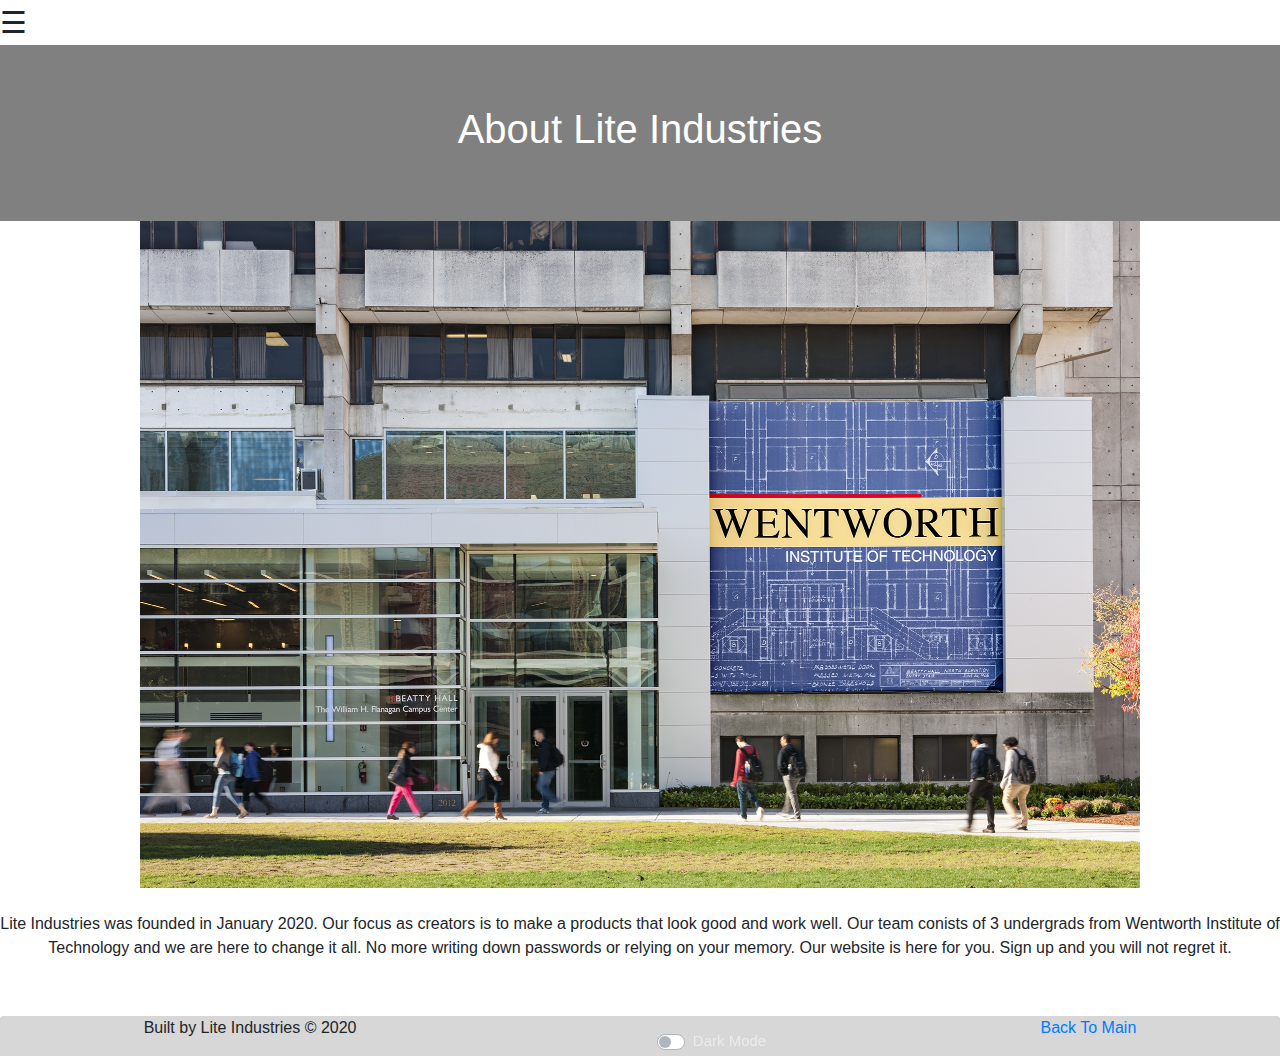
<file: index.html>
<!DOCTYPE html>
<html lang="en">

<head>
    <title> About LitePass </title>

    <meta charset="utf-8">
    <meta name="viewport" content="width=device-width, initial-scale=1">
    <meta http-equiv="x-ua-compatible" content="ie=edge">

    <link rel="stylesheet" href="styles/style.css" />
    <link rel="stylesheet" href="https://stackpath.bootstrapcdn.com/bootstrap/4.4.1/css/bootstrap.min.css">
    <link rel="stylesheet" href="styles/dark-mode.css">

    <script type="text/javascript" src="scripts/Onload.js"></script>

</head>

<body>
    <div id="page-container">
        <div id="content-wrap">
            <div id="mySidenav" class="sidenav">
                <a href="javascript:void(0)" class="closebtn" onclick="closeNav()">&times;</a>
                <a href="login.html">Login/Create Account</a>
                <a href="home.php">Home</a>
                <a href="credentials.php">Credentials</a>
                <a href="index.html">About</a>
                <a href="scripts/logout.php">Logout</a>
            </div>

            <span style="font-size:30px;cursor:pointer" onclick="openNav()">&#9776;</span>
            
            <div class="header">
                <h1>About Lite Industries</h1>
            </div>
            
            <div id= about-us>
                <img src="images/wit.jpg" width= 1000 height= 666.5 id="wit" alt="WIT">
                <br/>
                <br/>
                <p>
                    Lite Industries was founded in January 2020. Our focus as creators is to make a products that look good and work well.
                    Our team conists of 3 undergrads from Wentworth Institute of Technology and we are here to change it all.
                    No more writing down passwords or relying on your memory. 
                    Our website is here for you.
                    Sign up and you will not regret it.

                </p>
            </div>
        </div>
    </div>
    <footer id="footer">
        <p id="copyright">Built by Lite Industries &copy 2020</p>

        <div class="custom-control custom-switch">
            <input type="checkbox" class="custom-control-input" id="darkSwitch">
            <label class="custom-control-label" for="darkSwitch">Dark Mode</label>
        </div>

        <script src="scripts/Darkmode.js"></script>

        <p><a href="index.html" id="back-to-main">Back To Main</a></p>
    </footer>
</body>

</html>
</file>
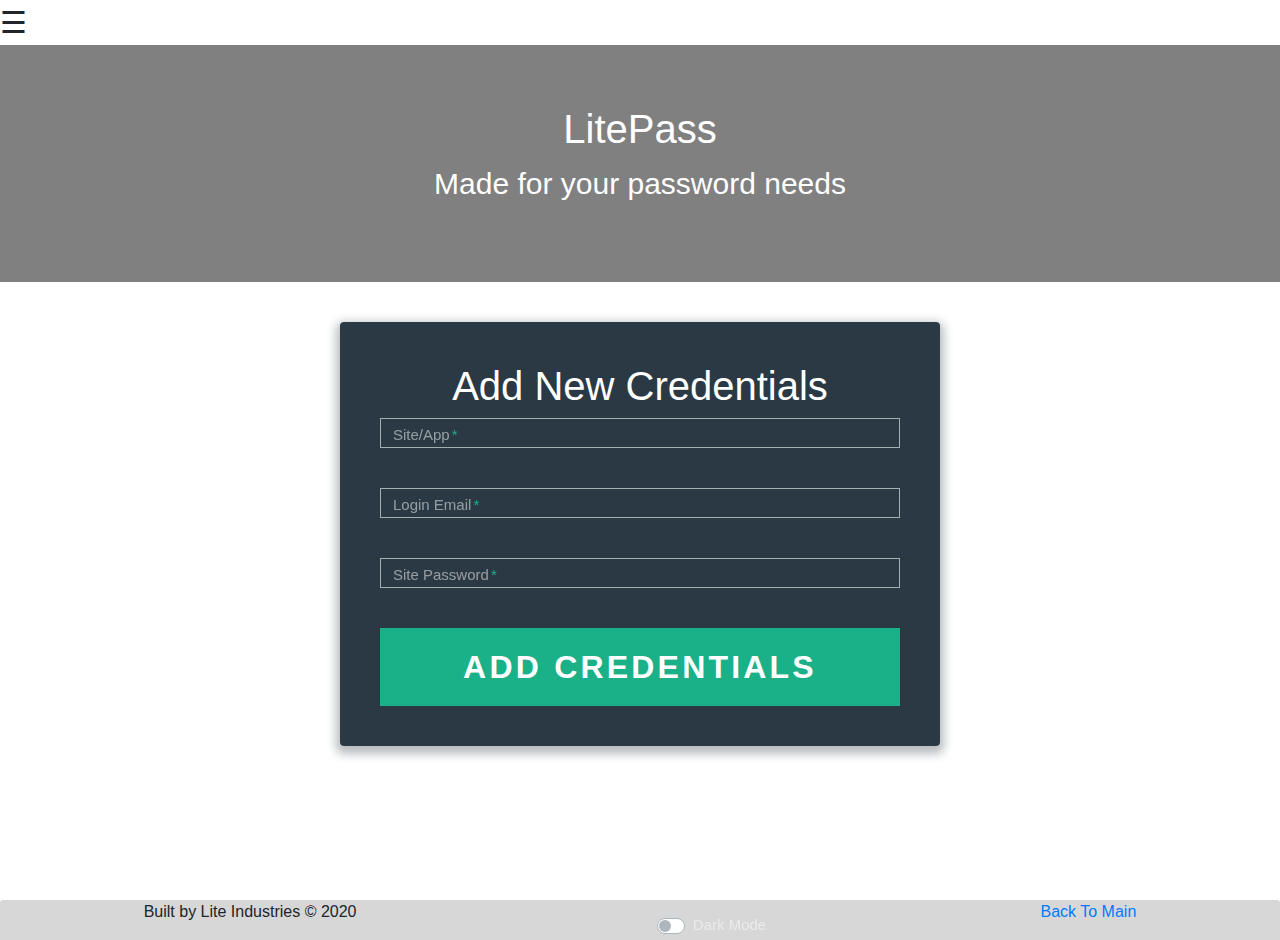
<file: credentials.html>
<!DOCTYPE html>
<html lang="en">

<head>
    <title> LitePass - Account </title>

    <meta charset="utf-8">
    <meta name="viewport" content="width=device-width, initial-scale=1">
    <meta http-equiv="x-ua-compatible" content="ie=edge">

    <link rel="stylesheet" href="styles/style.css" />
    <link rel="stylesheet" href="https://stackpath.bootstrapcdn.com/bootstrap/4.4.1/css/bootstrap.min.css">
    <link rel="stylesheet" href="styles/dark-mode.css">

    <script type="text/javascript" src="scripts/Onload.js"></script>

</head>

<body>
    <div id="page-container">
        <div id="content-wrap">
            <div id="mySidenav" class="sidenav">
                <a href="javascript:void(0)" class="closebtn" onclick="closeNav()">&times;</a>
                <a href="login.html">Login/Create Account</a>
                <a href="home.html">Home</a>
                <a href="credentials.html">Credentials</a>
                <a href="index.html">About</a>
                <a href="#">Logout</a>
            </div>

            <span style="font-size:30px;cursor:pointer" onclick="openNav()">&#9776;</span>

            <div class="header">
                <h1>LitePass</h1>
                <p>Made for your password needs</p>
            </div>

            <div class="form">
                <div class="tab-content">
                    <div id="NewCreds">
                        <h1>Add New Credentials</h1>

                        <form action="/" method="post">

                        
							<div class="field-wrap">
                                <label>
                                    Site/App<span class="req">*</span>
                                </label>
                                <input type="name" required autocomplete="off" />
                            </div>
							
                            <div class="field-wrap">
                                <label>
                                    Login Email<span class="req">*</span>
                                </label>
                                <input type="email" required autocomplete="off" />
                            </div>

                            <div class="field-wrap">
                                <label>
                                    Site Password<span class="req">*</span>
                                </label>
                                <input type="password" required autocomplete="off" />
                            </div>

                            <button type="submit" class="button button-block" />Add Credentials</button>

                        </form>

                    </div>

                    <div id="clear">
                        
                    </div>
                </div>
            </div>
        </div>

        <script src='https://cdnjs.cloudflare.com/ajax/libs/jquery/2.1.3/jquery.min.js'></script>
        <script id="rendered-js" type="text/javascript" src="scripts/LoginForm.js"></script>
    </div>

    <footer id="footer">
        <p id="copyright">Built by Lite Industries &copy 2020</p>

        <div class="custom-control custom-switch">
            <input type="checkbox" class="custom-control-input" id="darkSwitch">
            <label class="custom-control-label" for="darkSwitch">Dark Mode</label>
        </div>

        <script src="scripts/Darkmode.js"></script>

        <p><a href="index.html" id="back-to-main">Back To Main</a></p>
    </footer>
</body>

</html>
</file>
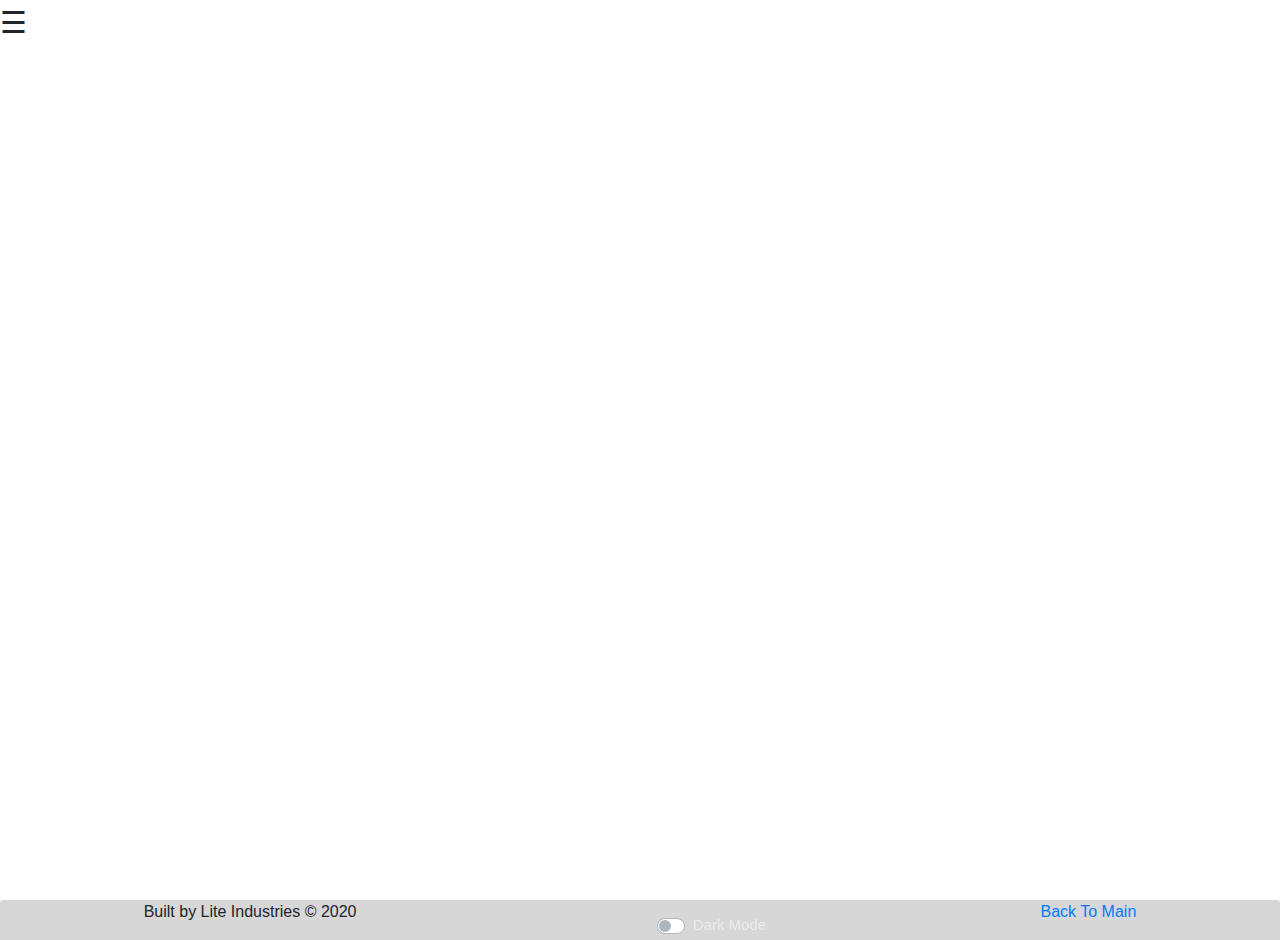
<file: home.html>
<!DOCTYPE html>
<html lang="en">

<head>
    <title> LitePass - Home </title>

    <meta charset="utf-8">
    <meta name="viewport" content="width=device-width, initial-scale=1">
    <meta http-equiv="x-ua-compatible" content="ie=edge">

    <link rel="stylesheet" href="styles/style.css" />
    <link rel="stylesheet" href="https://stackpath.bootstrapcdn.com/bootstrap/4.4.1/css/bootstrap.min.css">
    <link rel="stylesheet" href="styles/dark-mode.css">

    <script type="text/javascript" src="scripts/Onload.js"></script>

</head>

<body>
    <div id="page-container">
        <div id="content-wrap">
            <div id="mySidenav" class="sidenav">
                <a href="javascript:void(0)" class="closebtn" onclick="closeNav()">&times;</a>
                <a href="login.html">Login/Create Account</a>
                <a href="home.html">Home</a>
                <a href="credentials.html">Credentials</a>
                <a href="index.html">About</a>
                <a href="#">Logout</a>
            </div>

            <span style="font-size:30px;cursor:pointer" onclick="openNav()">&#9776;</span>
        </div>
    </div>
    <footer id="footer">
        <p id="copyright">Built by Lite Industries &copy 2020</p>

        <div class="custom-control custom-switch">
            <input type="checkbox" class="custom-control-input" id="darkSwitch">
            <label class="custom-control-label" for="darkSwitch">Dark Mode</label>
        </div>

        <script src="scripts/Darkmode.js"></script>

        <p><a href="index.html" id="back-to-main">Back To Main</a></p>
    </footer>
</body>

</html>
</file>
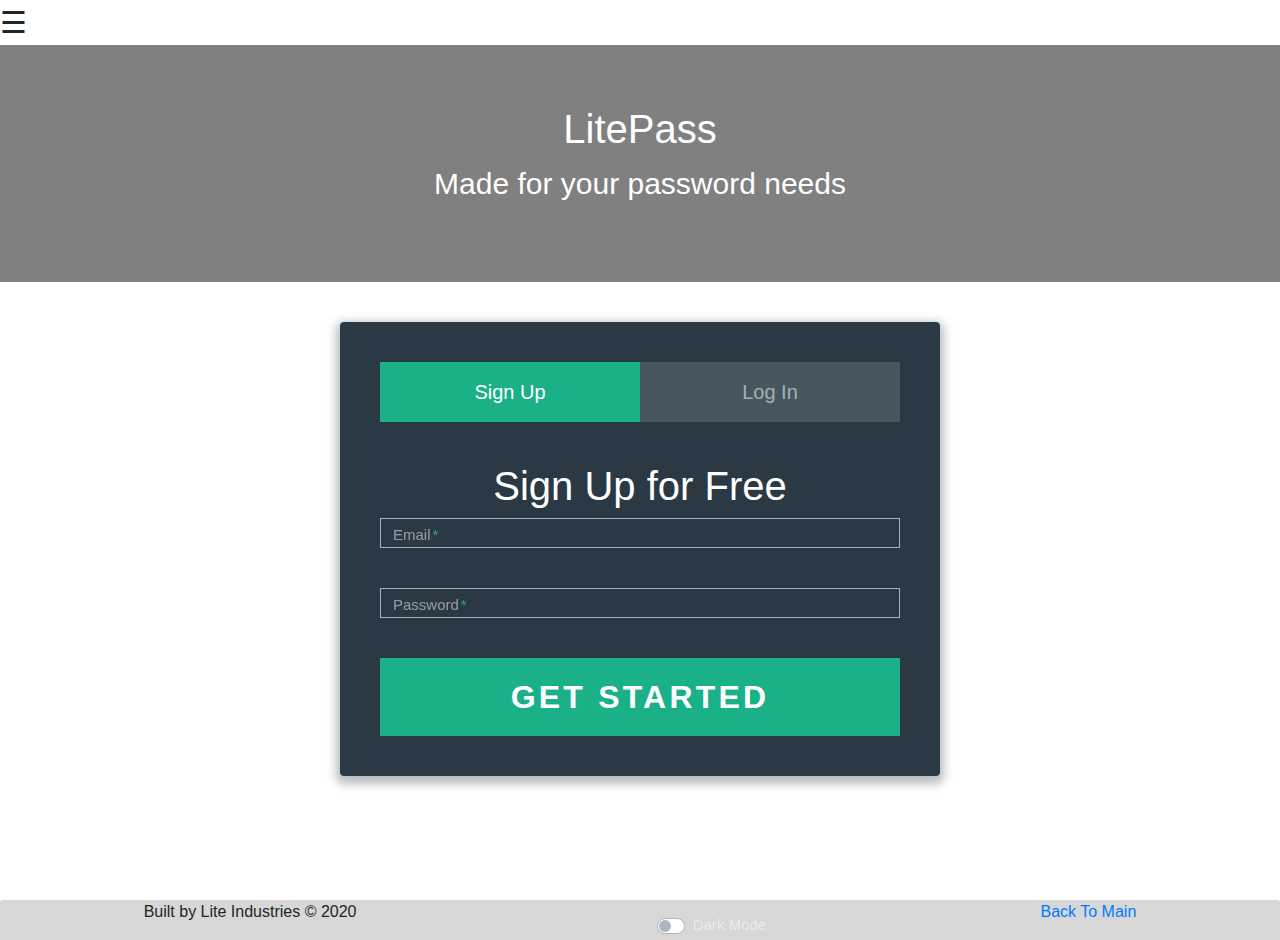
<file: login.html>
<!DOCTYPE html>
<html lang="en">

<head>
    <title> LitePass - Account </title>

    <meta charset="utf-8">
    <meta name="viewport" content="width=device-width, initial-scale=1">
    <meta http-equiv="x-ua-compatible" content="ie=edge">

    <link rel="stylesheet" href="styles/style.css" />
    <link rel="stylesheet" href="https://stackpath.bootstrapcdn.com/bootstrap/4.4.1/css/bootstrap.min.css">
    <link rel="stylesheet" href="styles/dark-mode.css">

    <script type="text/javascript" src="scripts/Onload.js"></script>

</head>

<body>
    <div id="page-container">
        <div id="content-wrap">
            <div id="mySidenav" class="sidenav">
                <a href="javascript:void(0)" class="closebtn" onclick="closeNav()">&times;</a>
                <a href="login.html">Login/Create Account</a>
                <a href="home.php">Home</a>
                <a href="credentials.php">Credentials</a>
                <a href="index.html">About</a>
                <a href="scripts/logout.php">Logout</a>
            </div>

            <span style="font-size:30px;cursor:pointer" onclick="openNav()">&#9776;</span>

            <div class="header">
                <h1>LitePass</h1>
                <p>Made for your password needs</p>
            </div>

            <div class="form">

                <ul class="tab-group">
                    <li class="tab active"><a href="#signup">Sign Up</a></li>
                    <li class="tab"><a href="#login">Log In</a></li>
                </ul>

                <div class="tab-content">
                    <div id="signup">
                        <h1>Sign Up for Free</h1>

                        <form action="scripts/register.php" method="post">

                            <div class="field-wrap">
                                <label>
                                    Email<span class="req">*</span>
                                </label>
                                <input type="email" required autocomplete="off" name= "email"/>
                            </div>

                            <div class="field-wrap">
                                <label>
                                    Password<span class="req">*</span>
                                </label>
                                <input type="password" required autocomplete="off" name= "pass"/>
                            </div>

                            <button type="submit" value= "Register" class="button button-block" name = "submit"/>Get Started</button>

                        </form>

                    </div>

                    <div id="login">
                        <h1>Welcome Back!</h1>

                        <form action="scripts/login.php" method="post">

                            <div class="field-wrap">
                                <label>
                                    Email<span class="req">*</span>
                                </label>
                                <input type="email" required autocomplete="off" name= "email"/>
                            </div>

                            <div class="field-wrap">
                                <label>
                                    Password<span class="req">*</span>
                                </label>
                                <input type="password" required autocomplete="off" name= "pass"/>
                            </div>

                            <p class="forgot"><a href="#">Forgot Password?</a></p>

                            <button type= "submit"  value= "Login" class="button button-block" name= "submit"/>Log In</button>
                        </form>
                    </div>
                </div><!-- tab-content -->
            </div> <!-- /form -->
        </div>

        <script src='https://cdnjs.cloudflare.com/ajax/libs/jquery/2.1.3/jquery.min.js'></script>
        <script id="rendered-js" type="text/javascript" src="scripts/LoginForm.js"></script>
    </div>

    <footer id="footer">
        <p id="copyright">Built by Lite Industries &copy 2020</p>

        <div class="custom-control custom-switch">
            <input type="checkbox" class="custom-control-input" id="darkSwitch">
            <label class="custom-control-label" for="darkSwitch">Dark Mode</label>
        </div>

        <script src="scripts/Darkmode.js"></script>

        <p><a href="index.html" id="back-to-main">Back To Main</a></p>
    </footer>
</body>

</html>
</file>
<file: styles/style.css>
/***************************************************************/
/*Content*/
#page-container 
{
  position: relative;
  min-height: 100vh;
}

#content-wrap 
{
    padding-bottom: 2.5rem;    /* Footer height */
}

/***************************************************************/
/*Side Navigation Bar*/
.sidenav 
{
    height: 100%;
    width: 0;
    position: fixed;
    z-index: 1;
    top: 0;
    left: 0;
    background-color: grey;
    overflow-x: hidden;
    transition: 0.5s;
    padding-top: 60px;
  }
  
.sidenav a 
{
    padding: 8px 8px 8px 32px;
    text-decoration: none;
    font-size: 25px;
    color: white;
    display: block;
    transition: 0.3s;
}
  
.sidenav a:hover 
{
    color: black;
}
  
.sidenav .closebtn 
{
    position: absolute;
    top: 0;
    right: 25px;
    font-size: 36px;
    margin-left: 50px;
}
  
@media screen and (max-height: 450px) 
{
    .sidenav {padding-top: 15px;}
    .sidenav a {font-size: 18px;}
}

/******************************************************************?
/* Header/Logo Title */
.header 
{
    padding: 60px;
    text-align: center;
    background: grey;
    color: white;
    font-size: 30px;
}

/*****************************************************************/
/*Login and Sign Up*/
*, *:before, *:after 
{
  box-sizing: border-box;
}

html 
{
  overflow-y: scroll;
}

body 
{
  background: #c1bdba;
  font-family: 'Titillium Web', sans-serif;
}

a 
{
  text-decoration: none;
  color: #1ab188;
  -webkit-transition: .5s ease;
  transition: .5s ease;
}
a:hover 
{
  color: #179b77;
}

.form 
{
  background: rgba(19, 35, 47, 0.9);
  padding: 40px;
  max-width: 600px;
  margin: 40px auto;
  border-radius: 4px;
  box-shadow: 0 4px 10px 4px rgba(19, 35, 47, 0.3);
}

.tab-group 
{
  list-style: none;
  padding: 0;
  margin: 0 0 40px 0;
}
.tab-group:after 
{
  content: "";
  display: table;
  clear: both;
}
.tab-group li a 
{
  display: block;
  text-decoration: none;
  padding: 15px;
  background: rgba(160, 179, 176, 0.25);
  color: #a0b3b0;
  font-size: 20px;
  float: left;
  width: 50%;
  text-align: center;
  cursor: pointer;
  -webkit-transition: .5s ease;
  transition: .5s ease;
}
.tab-group li a:hover 
{
  background: #179b77;
  color: #ffffff;
}
.tab-group .active a 
{
  background: #1ab188;
  color: #ffffff;
}

.tab-content > div:last-child 
{
  display: none;
}

h1 
{
  text-align: center;
  color: #ffffff;
  font-weight: 300;
  margin: 0 0 40px;
}

label 
{
  position: absolute;
  -webkit-transform: translateY(6px);
          transform: translateY(6px);
  left: 13px;
  color: rgba(255, 255, 255, 0.5);
  -webkit-transition: all 0.25s ease;
  transition: all 0.25s ease;
  -webkit-backface-visibility: hidden;
  pointer-events: none;
  font-size: 15px;
}
label .req 
{
  margin: 2px;
  color: #1ab188;
}

label.active 
{
  -webkit-transform: translateY(30px);
          transform: translateY(30px);
  left: 2px;
  font-size: 14px;
}
label.active .req 
{
  opacity: 0;
}

label.highlight 
{
  color: #ffffff;
}

input, textarea 
{
  font-size: 22px;
  display: block;
  width: 100%;
  height: 100%;
  padding: 5px 10px;
  background: none;
  background-image: none;
  border: 1px solid #a0b3b0;
  color: #ffffff;
  border-radius: 0;
  -webkit-transition: border-color .25s ease, box-shadow .25s ease;
  transition: border-color .25s ease, box-shadow .25s ease;
}
input:focus, textarea:focus 
{
  outline: 0;
  border-color: #1ab188;
}

textarea 
{
  border: 2px solid #a0b3b0;
  resize: vertical;
}

.field-wrap 
{
  position: relative;
  margin-bottom: 40px;
}

.top-row:after 
{
  content: "";
  display: table;
  clear: both;
}
.top-row > div 
{
  float: left;
  width: 48%;
  margin-right: 4%;
}
.top-row > div:last-child 
{
  margin: 0;
}

.button 
{
  border: 0;
  outline: none;
  border-radius: 0;
  padding: 15px 0;
  font-size: 2rem;
  font-weight: 600;
  text-transform: uppercase;
  letter-spacing: .1em;
  background: #1ab188;
  color: #ffffff;
  -webkit-transition: all 0.5s ease;
  transition: all 0.5s ease;
  -webkit-appearance: none;
}
.button:hover, .button:focus 
{
  background: #179b77;
}

.button-block 
{
  display: block;
  width: 100%;
}

.forgot 
{
  margin-top: -20px;
  text-align: right;
}
/*****************************************************************/
/*About Page*/
#about-us
{
  text-align: center;
}

/****************************************************************/
/*Footer*/
#footer
{
    display:flex;
    flex-wrap:wrap;
    align-items:center;
    justify-content:space-around;
    width:100%;
    background-color:rgba(211,211,211,.9);
    border-top:1px solid var(--dark-blue);
    border-left:1px solid var(--dark-blue);
    border-right:1px solid var(--dark-blue);
    border-top-left-radius:3px;
    border-top-right-radius:3px
}
</file>
<file: styles/dark-mode.css>
[data-theme="dark"] {
    background-color: #111 !important;
    color: #eee;
}
  
[data-theme="dark"] .bg-light {
    background-color: #333 !important;
}
  
[data-theme="dark"] .bg-white {
    background-color: #000 !important;
}
  
[data-theme="dark"] .bg-black {
    background-color: #eee !important;
}
</file>
